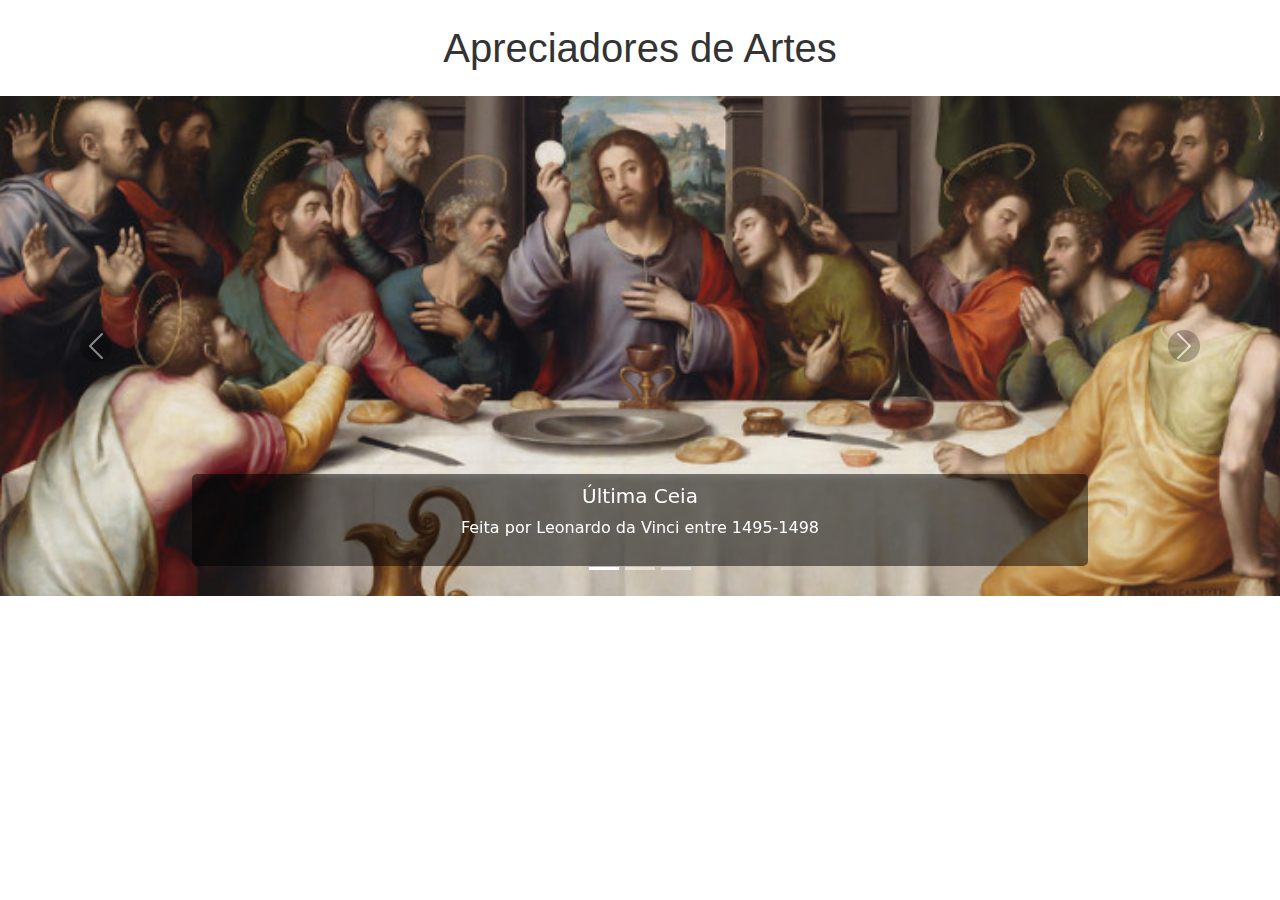
<file: index.html>
<!DOCTYPE html>
<html lang="en">
<head>
    <meta charset="UTF-8">
    <meta name="viewport" content="width=device-width, initial-scale=1.0">
    <title>DEV NOITE</title>
    <link href="https://cdn.jsdelivr.net/npm/bootstrap@5.3.3/dist/css/bootstrap.min.css" rel="stylesheet" integrity="sha384-QWTKZyjpPEjISv5WaRU9OFeRpok6YctnYmDr5pNlyT2bRjXh0JMhjY6hW+ALEwIH" crossorigin="anonymous">
    <link rel="stylesheet" href="styles.css">
</head>
<body>
    <header>
        <h1 class="text-center my-4">Apreciadores de Artes </h1>
    </header>
    
    <div id="carouselExampleCaptions" class="carousel slide">
        <div class="carousel-indicators">
            <button type="button" data-bs-target="#carouselExampleCaptions" data-bs-slide-to="0" class="active" aria-current="true" aria-label="Slide 1"></button>
            <button type="button" data-bs-target="#carouselExampleCaptions" data-bs-slide-to="1" aria-label="Slide 2"></button>
            <button type="button" data-bs-target="#carouselExampleCaptions" data-bs-slide-to="2" aria-label="Slide 3"></button>
        </div>
        <div class="carousel-inner">
            <div class="carousel-item active">
                <img src="ceia.jfif" class="d-block w-100" alt="Última Ceia">
                <div class="carousel-caption d-none d-md-block">
                    <h5>Última Ceia</h5>
                    <p>Feita por Leonardo da Vinci entre 1495-1498</p>
                </div>
            </div>
            <div class="carousel-item">
                <img src="91cMz4y1NnL._AC_UF894,1000_QL80_.jpg" class="d-block w-100" alt="Ponte Japonesa">
                <div class="carousel-caption d-none d-md-block">
                    <h5>Ponte Japonesa</h5>
                    <p>Feita por Claude Monet em 1899</p>
                </div>
            </div>
            <div class="carousel-item">
                <img src="Vincent-van-gogh-starry-night.jfif" class="d-block w-100" alt="Noite Estrelada Sobre o Ródano">
                <div class="carousel-caption d-none d-md-block">
                    <h5>Noite Estrelada Sobre o Ródano</h5>
                    <p>Feita por Van Gogh em 1888</p>
                </div>
            </div>
        </div>
        <button class="carousel-control-prev" type="button" data-bs-target="#carouselExampleCaptions" data-bs-slide="prev">
            <span class="carousel-control-prev-icon" aria-hidden="true"></span>
            <span class="visually-hidden">Previous</span>
        </button>
        <button class="carousel-control-next" type="button" data-bs-target="#carouselExampleCaptions" data-bs-slide="next">
            <span class="carousel-control-next-icon" aria-hidden="true"></span>
            <span class="visually-hidden">Next</span>
        </button>
    </div>

    <script src="https://cdn.jsdelivr.net/npm/bootstrap@5.3.3/dist/js/bootstrap.bundle.min.js" integrity="sha384-YvpcrYf0tY3lHB60NNkmXc5s9fDVZLESaAA55NDzOxhy9GkcIdslK1eN7N6jIeHz" crossorigin="anonymous"></script>
</body>
</html>
</file>
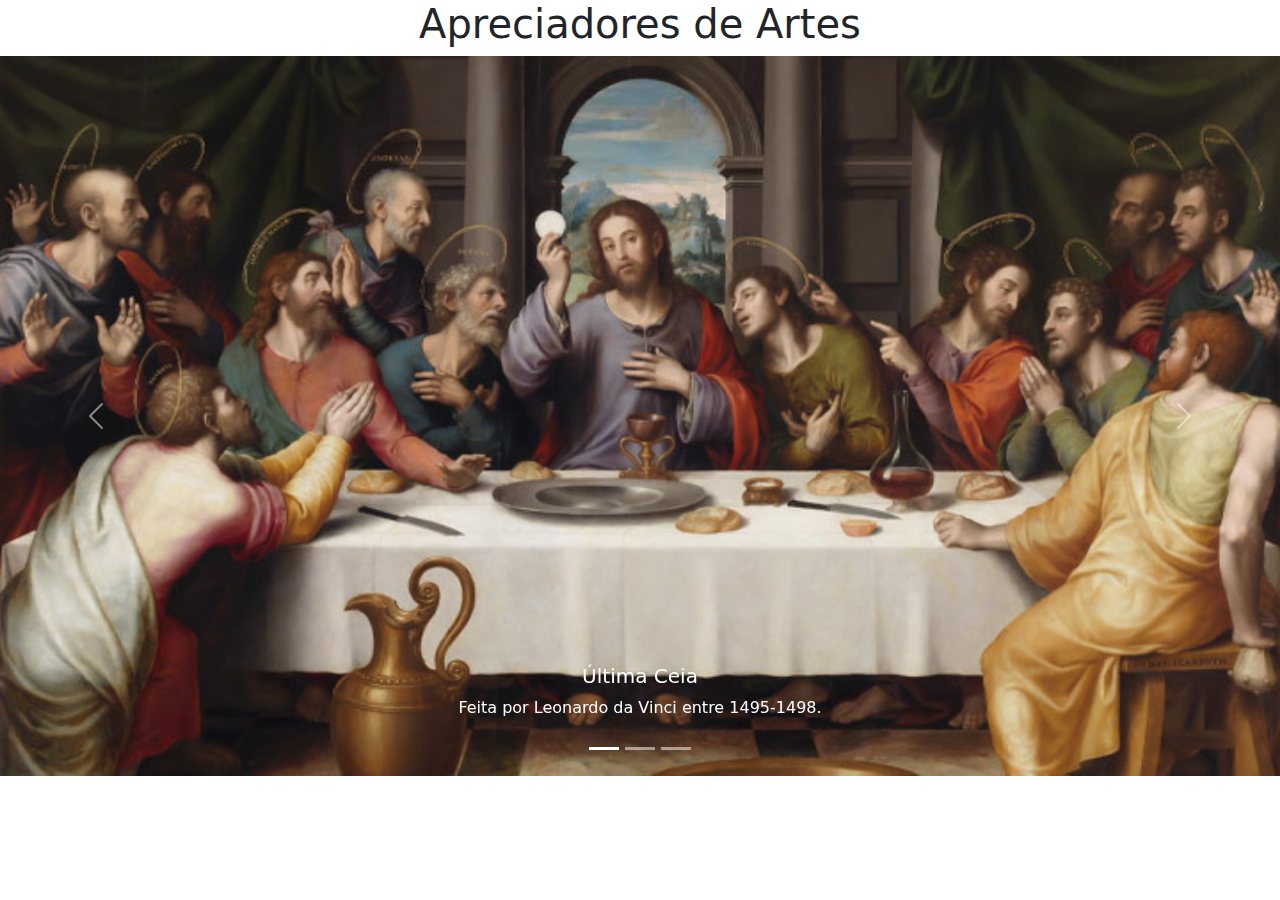
<file: site teste.html>
<!DOCTYPE html>
<html lang="en">
<head>
    <meta charset="UTF-8">
    <meta name="viewport" content="width=device-width, initial-scale=1.0">
    <title>DEV NOITE</title>
    <link href="https://cdn.jsdelivr.net/npm/bootstrap@5.3.3/dist/css/bootstrap.min.css" rel="stylesheet" integrity="sha384-QWTKZyjpPEjISv5WaRU9OFeRpok6YctnYmDr5pNlyT2bRjXh0JMhjY6hW+ALEwIH" crossorigin="anonymous">

</head>
<h1 align="center"> Apreciadores de Artes    </h1>

<body>
    <div id="carouselExampleCaptions" class="carousel slide">
        <div class="carousel-indicators">
          <button type="button" data-bs-target="#carouselExampleCaptions" data-bs-slide-to="0" class="active" aria-current="true" aria-label="Slide 1"></button>
          <button type="button" data-bs-target="#carouselExampleCaptions" data-bs-slide-to="1" aria-label="Slide 2"></button>
          <button type="button" data-bs-target="#carouselExampleCaptions" data-bs-slide-to="2" aria-label="Slide 3"></button>
        </div>
        <div class="carousel-inner">
          <div class="carousel-item active">
            <img src="ceia.jfif" class="d-block w-100" alt="...">
            <div class="carousel-caption d-none d-md-block">
              <h5>Última Ceia</h5>
              <p>Feita por Leonardo da Vinci entre 1495-1498.</p>
            </div>
          </div>
          <div class="carousel-item">
            <img src="91cMz4y1NnL._AC_UF894,1000_QL80_.jpg" class="d-block w-100" alt="...">
            <div class="carousel-caption d-none d-md-block">
              <h5>Ponte Japonesa</h5>
              <p>Feita por Claud Monet em 1899.</p>
            </div>
          </div>
          <div class="carousel-item">
            <img src="Vincent-van-gogh-starry-night.jfif" class="d-block w-100" alt="...">
            <div class="carousel-caption d-none d-md-block">
              <h5>Noite Estrelada Sobre o Ródano</h5>
              <p>Feia por Van Gogh em 1888 .</p>
            </div>
          </div>
        </div>
        <button class="carousel-control-prev" type="button" data-bs-target="#carouselExampleCaptions" data-bs-slide="prev">
          <span class="carousel-control-prev-icon" aria-hidden="true"></span>
          <span class="visually-hidden">Previous</span>
        </button>
        <button class="carousel-control-next" type="button" data-bs-target="#carouselExampleCaptions" data-bs-slide="next">
          <span class="carousel-control-next-icon" aria-hidden="true"></span>
          <span class="visually-hidden">Next</span>
        </button>
      </div>

</body>
<script src="https://cdn.jsdelivr.net/npm/bootstrap@5.3.3/dist/js/bootstrap.bundle.min.js" integrity="sha384-YvpcrYf0tY3lHB60NNkmXc5s9fDVZLESaAA55NDzOxhy9GkcIdslK1eN7N6jIeHz" crossorigin="anonymous"></script>
</html>
</file>
<file: styles.css>
/* Centraliza o título e adiciona espaçamento */
header h1 {
    text-align: center; /* Centraliza o texto */
    color: #333; /* Cor do texto */
    margin-top: 20px;
    margin-bottom: 20px;
    font-size: 2.5rem; /* Tamanho do texto */
    font-family: Arial, sans-serif;
}

/* Ajusta o espaçamento das legendas do carrossel */
.carousel-caption {
    background-color: rgba(0, 0, 0, 0.5); /* Cor de fundo semitransparente */
    border-radius: 5px; /* Cantos arredondados */
    padding: 10px;
    bottom: 30px; /* Ajusta a posição vertical da legenda */
}

/* Estiliza os botões de navegação do carrossel */
.carousel-control-prev-icon,
.carousel-control-next-icon {
    background-color: rgba(0, 0, 0, 0.5); /* Fundo para os ícones de navegação */
    border-radius: 50%; /* Botões arredondados */
}

/* Estilo para os itens do carrossel */
.carousel-item img {
    object-fit: cover; /* Faz com que as imagens cubram o container */
    height: 500px; /* Ajusta a altura das imagens */
}
</file>
